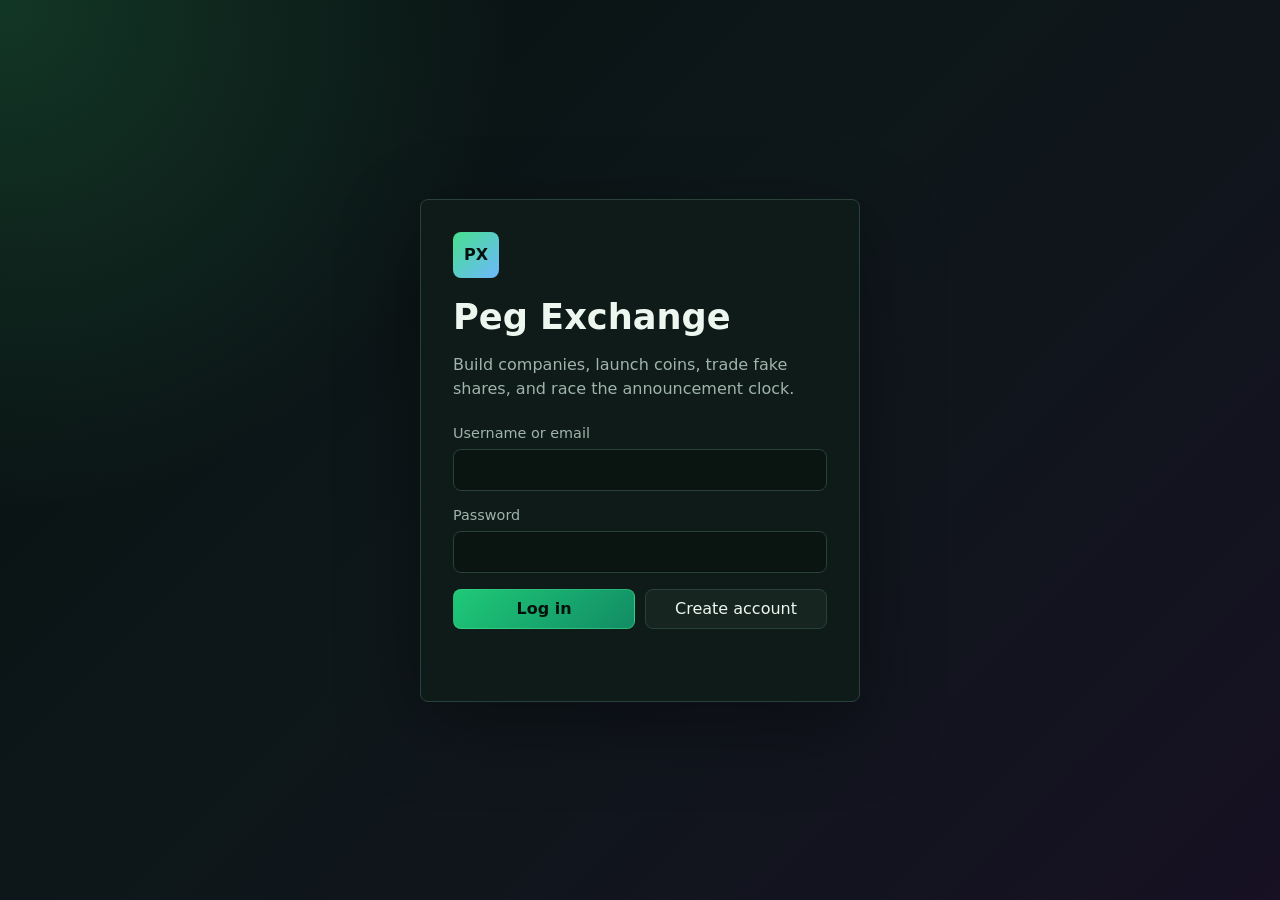
<file: index.html>
<!doctype html>
<html lang="en">
  <head>
    <meta charset="UTF-8" />
    <meta name="viewport" content="width=device-width, initial-scale=1.0" />
    <title>Peg Exchange</title>
    <link rel="stylesheet" href="styles.css" />
  </head>
  <body>
    <div id="app">
      <main class="auth-shell" id="authView">
        <section class="auth-panel">
          <div class="brand-mark">PX</div>
          <h1>Peg Exchange</h1>
          <p>Build companies, launch coins, trade fake shares, and race the announcement clock.</p>
          <form id="authForm" class="auth-form">
            <label>
              Username or email
              <input id="usernameInput" autocomplete="username" required maxlength="48" />
            </label>
            <label>
              Password
              <input id="passwordInput" type="password" autocomplete="current-password" required minlength="6" />
            </label>
            <div class="auth-actions">
              <button class="primary" type="submit" data-auth="login">Log in</button>
              <button type="button" id="signupButton">Create account</button>
            </div>
          </form>
          <p class="fineprint" id="authMessage"></p>
        </section>
      </main>

      <main class="market-shell hidden" id="marketView">
        <aside class="sidebar">
          <div class="brand-row">
            <div class="brand-mark">PX</div>
            <div>
              <strong>Peg Exchange</strong>
              <span id="syncStatus">Local market</span>
            </div>
          </div>
          <nav class="tabs" id="tabs">
            <button class="active" data-view="exchange">Exchange</button>
            <button data-view="portfolio">Portfolio</button>
            <button data-view="founder">Founder</button>
            <button data-view="bank">Bank</button>
          </nav>
          <section class="account-card">
            <span id="activeUser">Trader</span>
            <strong id="cashBalance">$100.00</strong>
            <small>Wallet cash</small>
            <button id="logoutButton">Log out</button>
          </section>
        </aside>

        <section class="content">
          <header class="topbar">
            <div>
              <h2 id="viewTitle">Exchange</h2>
              <p id="viewSubtitle">Live fake stocks and volatile crypto markets.</p>
            </div>
            <div class="market-clock">
              <span>Market tick</span>
              <strong id="marketClock">00:00</strong>
            </div>
          </header>

          <section class="notice-strip" id="notifications"></section>

          <section class="view active" id="exchangeView">
            <div class="toolbar">
              <input id="searchInput" placeholder="Search companies, coins, CEOs..." />
              <select id="assetFilter">
                <option value="all">All assets</option>
                <option value="stock">Stocks</option>
                <option value="crypto">Crypto</option>
              </select>
            </div>
            <div class="asset-grid" id="assetGrid"></div>
          </section>

          <section class="view" id="portfolioView">
            <div class="stats-grid">
              <article>
                <span>Total equity</span>
                <strong id="equityValue">$100.00</strong>
              </article>
              <article>
                <span>Bank balance</span>
                <strong id="bankBalance">$0.00</strong>
              </article>
              <article>
                <span>Loan debt</span>
                <strong id="loanBalance">$0.00</strong>
              </article>
            </div>
            <div class="holdings-list" id="holdingsList"></div>
          </section>

          <section class="view" id="founderView">
            <div class="founder-layout">
              <form class="tool-panel" id="createAssetForm">
                <h3>Create asset</h3>
                <label>
                  Name
                  <input id="assetName" required maxlength="32" placeholder="Orion Rockets" />
                </label>
                <label>
                  Ticker
                  <input id="assetTicker" required maxlength="6" placeholder="ORX" />
                </label>
                <label>
                  Type
                  <select id="assetType">
                    <option value="stock">Company stock</option>
                    <option value="crypto">Crypto currency</option>
                  </select>
                </label>
                <label>
                  Logo image
                  <input id="assetLogo" type="file" accept="image/*" />
                </label>
                <button class="primary" type="submit">Launch at $1.00</button>
              </form>

              <section class="owner-tools" id="ownerTools"></section>
            </div>
          </section>

          <section class="view" id="bankView">
            <div class="bank-grid">
              <form class="tool-panel" id="bankForm">
                <h3>Bank vault</h3>
                <p>Deposits gain 0.2% every market minute.</p>
                <label>
                  Amount
                  <input id="bankAmount" type="number" min="1" step="1" value="10" />
                </label>
                <div class="split-actions">
                  <button class="primary" type="button" id="depositButton">Deposit</button>
                  <button type="button" id="withdrawButton">Withdraw</button>
                </div>
              </form>
              <form class="tool-panel" id="loanForm">
                <h3>Loans</h3>
                <p>Borrow to trade. Debt grows 0.5% every market minute.</p>
                <label>
                  Amount
                  <input id="loanAmount" type="number" min="1" step="1" value="25" />
                </label>
                <div class="split-actions">
                  <button class="danger" type="button" id="borrowButton">Borrow</button>
                  <button type="button" id="repayButton">Repay</button>
                </div>
              </form>
            </div>
          </section>
        </section>
      </main>
    </div>

    <template id="assetCardTemplate">
      <article class="asset-card">
        <div class="asset-head">
          <img class="asset-logo" alt="" />
          <div>
            <h3></h3>
            <span class="ticker"></span>
          </div>
          <strong class="price"></strong>
        </div>
        <div class="asset-meta">
          <span class="peg"></span>
          <span class="movement"></span>
          <span class="owner"></span>
        </div>
        <div class="announcement"></div>
        <div class="chart-shell">
          <canvas class="pegGraph" width="560" height="260"></canvas>
          <div class="graph-stats"></div>
        </div>
        <div class="trade-row">
          <input class="tradeAmount" type="number" min="0.01" step="0.01" placeholder="Shares" />
          <button class="buyButton">Buy</button>
          <button class="sellButton">Sell</button>
        </div>
        <div class="trade-row compact">
          <button class="buyAllButton">Buy max</button>
          <button class="sellAllButton">Sell all</button>
        </div>
      </article>
    </template>

    <script type="module" src="app.js"></script>
  </body>
</html>
</file>
<file: styles.css>
:root {
  color-scheme: dark;
  --bg: #08110f;
  --panel: #101c19;
  --panel-2: #17231f;
  --line: #284139;
  --text: #edf7f0;
  --muted: #9fb4aa;
  --green: #46e08d;
  --red: #ff6d6d;
  --gold: #f4c95d;
  --blue: #6eb8ff;
  --violet: #b99cff;
  --shadow: 0 24px 80px rgba(0, 0, 0, 0.35);
}

* {
  box-sizing: border-box;
}

body {
  margin: 0;
  min-height: 100vh;
  background:
    radial-gradient(circle at top left, rgba(70, 224, 141, 0.18), transparent 32rem),
    linear-gradient(135deg, #07110f 0%, #0e171a 48%, #171123 100%);
  color: var(--text);
  font-family: Inter, ui-sans-serif, system-ui, -apple-system, BlinkMacSystemFont, "Segoe UI", sans-serif;
}

button,
input,
select {
  font: inherit;
}

button {
  min-height: 40px;
  border: 1px solid var(--line);
  border-radius: 8px;
  background: #162520;
  color: var(--text);
  cursor: pointer;
  transition: transform 140ms ease, border-color 140ms ease, background 140ms ease;
}

button:hover {
  transform: translateY(-1px);
  border-color: #527568;
  background: #1f312b;
}

button.primary {
  border-color: rgba(70, 224, 141, 0.45);
  background: linear-gradient(135deg, #1fc978, #128c65);
  color: #03120c;
  font-weight: 800;
}

button.danger {
  border-color: rgba(255, 109, 109, 0.45);
  background: #3b2020;
  color: #ffd7d7;
}

input,
select {
  width: 100%;
  min-height: 42px;
  border: 1px solid var(--line);
  border-radius: 8px;
  background: #0a1512;
  color: var(--text);
  padding: 0 12px;
  outline: none;
}

input:focus,
select:focus {
  border-color: var(--green);
  box-shadow: 0 0 0 3px rgba(70, 224, 141, 0.14);
}

label {
  display: grid;
  gap: 8px;
  color: var(--muted);
  font-size: 0.9rem;
}

.view {
  display: none;
}

.hidden {
  display: none !important;
}

.view.active {
  display: block;
}

.auth-shell {
  min-height: 100vh;
  display: grid;
  place-items: center;
  padding: 24px;
}

.auth-panel {
  width: min(440px, 100%);
  padding: 32px;
  border: 1px solid var(--line);
  border-radius: 8px;
  background: rgba(16, 28, 25, 0.92);
  box-shadow: var(--shadow);
}

.brand-mark {
  width: 46px;
  height: 46px;
  display: grid;
  place-items: center;
  border-radius: 8px;
  background: linear-gradient(135deg, var(--green), var(--blue));
  color: #06110e;
  font-weight: 900;
}

.auth-panel h1 {
  margin: 18px 0 8px;
  font-size: 2.2rem;
}

.auth-panel p {
  color: var(--muted);
  line-height: 1.5;
}

.auth-form {
  display: grid;
  gap: 16px;
  margin-top: 24px;
}

.auth-actions,
.split-actions,
.trade-row {
  display: grid;
  grid-template-columns: 1fr 1fr;
  gap: 10px;
}

.fineprint {
  min-height: 24px;
  margin-bottom: 0;
  color: var(--gold);
}

.market-shell {
  min-height: 100vh;
  display: grid;
  grid-template-columns: 280px 1fr;
}

.sidebar {
  min-height: 100vh;
  border-right: 1px solid var(--line);
  background: rgba(7, 17, 15, 0.86);
  padding: 18px;
  position: sticky;
  top: 0;
}

.brand-row {
  display: flex;
  gap: 12px;
  align-items: center;
  margin-bottom: 26px;
}

.brand-row span,
.account-card small,
.market-clock span {
  display: block;
  color: var(--muted);
  font-size: 0.8rem;
}

.tabs {
  display: grid;
  gap: 8px;
}

.tabs button {
  text-align: left;
  padding: 0 12px;
}

.tabs button.active {
  border-color: var(--green);
  background: rgba(70, 224, 141, 0.13);
}

.account-card,
.tool-panel,
.asset-card,
.stats-grid article {
  border: 1px solid var(--line);
  border-radius: 8px;
  background: rgba(16, 28, 25, 0.92);
}

.account-card {
  margin-top: 24px;
  padding: 16px;
  display: grid;
  gap: 8px;
}

.account-card strong {
  font-size: 1.8rem;
}

.content {
  padding: 24px;
  max-width: 1480px;
  width: 100%;
}

.topbar {
  display: flex;
  justify-content: space-between;
  gap: 16px;
  align-items: center;
  margin-bottom: 18px;
}

.topbar h2 {
  margin: 0 0 4px;
  font-size: 2rem;
}

.topbar p {
  margin: 0;
  color: var(--muted);
}

.market-clock {
  min-width: 130px;
  border: 1px solid var(--line);
  border-radius: 8px;
  padding: 12px;
  background: #0b1513;
  text-align: right;
}

.notice-strip {
  display: grid;
  gap: 8px;
  margin-bottom: 16px;
}

.notice {
  border: 1px solid var(--line);
  border-left: 4px solid var(--gold);
  border-radius: 8px;
  padding: 10px 12px;
  background: rgba(244, 201, 93, 0.08);
  color: #ffe7a1;
}

.toolbar {
  display: grid;
  grid-template-columns: minmax(220px, 1fr) 180px;
  gap: 12px;
  margin-bottom: 16px;
}

.asset-grid {
  display: grid;
  grid-template-columns: repeat(auto-fill, minmax(380px, 1fr));
  gap: 14px;
}

.asset-card {
  padding: 16px;
  display: grid;
  gap: 14px;
  min-height: 270px;
}

.asset-head {
  display: grid;
  grid-template-columns: 54px 1fr auto;
  gap: 12px;
  align-items: center;
}

.asset-logo {
  width: 54px;
  height: 54px;
  border-radius: 8px;
  object-fit: cover;
  background: #25352f;
}

.asset-head h3 {
  margin: 0 0 3px;
  font-size: 1.05rem;
}

.ticker {
  color: var(--muted);
  font-size: 0.82rem;
  letter-spacing: 0.08em;
}

.price {
  font-size: 1.25rem;
}

.asset-meta {
  display: grid;
  grid-template-columns: repeat(3, 1fr);
  gap: 8px;
}

.asset-meta span {
  min-height: 48px;
  border: 1px solid #223931;
  border-radius: 8px;
  padding: 8px;
  color: var(--muted);
  background: #0c1714;
  font-size: 0.78rem;
}

.movement.up {
  color: var(--green);
}

.movement.down {
  color: var(--red);
}

.announcement {
  min-height: 58px;
  color: var(--muted);
  line-height: 1.45;
}

.chart-shell {
  overflow: hidden;
  border: 1px solid #dbe7ee;
  border-radius: 8px;
  background: #fbfdff;
}

.pegGraph {
  display: block;
  width: 100%;
  height: 210px;
}

.graph-stats {
  display: grid;
  grid-template-columns: repeat(4, 1fr);
  border-top: 1px solid #e4edf3;
  background: #f6fafc;
  color: #52636f;
  font-size: 0.74rem;
}

.graph-stats span {
  padding: 8px;
  border-right: 1px solid #e4edf3;
  white-space: nowrap;
  overflow: hidden;
  text-overflow: ellipsis;
}

.graph-stats span:last-child {
  border-right: none;
}

.trade-row {
  grid-template-columns: 1fr 76px 76px;
}

.trade-row.compact {
  grid-template-columns: 1fr 1fr;
}

.stats-grid {
  display: grid;
  grid-template-columns: repeat(3, 1fr);
  gap: 12px;
  margin-bottom: 16px;
}

.stats-grid article {
  padding: 16px;
}

.stats-grid span {
  display: block;
  color: var(--muted);
}

.stats-grid strong {
  display: block;
  margin-top: 6px;
  font-size: 1.6rem;
}

.holdings-list,
.owner-tools,
.bank-grid,
.founder-layout {
  display: grid;
  gap: 14px;
}

.bank-grid,
.founder-layout {
  grid-template-columns: minmax(280px, 380px) 1fr;
  align-items: start;
}

.tool-panel {
  padding: 16px;
  display: grid;
  gap: 14px;
}

.tool-panel h3 {
  margin: 0;
}

.tool-panel p {
  margin: 0;
  color: var(--muted);
  line-height: 1.45;
}

.owner-card {
  border: 1px solid var(--line);
  border-radius: 8px;
  background: rgba(16, 28, 25, 0.92);
  padding: 16px;
  display: grid;
  gap: 14px;
}

.owner-header,
.holding-row {
  display: flex;
  justify-content: space-between;
  gap: 12px;
  align-items: center;
}

.owner-form {
  display: grid;
  grid-template-columns: 1fr 130px 150px 110px;
  gap: 10px;
}

.owner-form textarea {
  width: 100%;
  min-height: 72px;
  border: 1px solid var(--line);
  border-radius: 8px;
  background: #0a1512;
  color: var(--text);
  padding: 10px 12px;
  resize: vertical;
}

.range-wrap {
  display: grid;
  gap: 8px;
}

.range-wrap input {
  padding: 0;
}

.cost-row {
  display: grid;
  grid-template-columns: 1fr 120px 150px 120px;
  gap: 10px;
}

.holding-row {
  border: 1px solid var(--line);
  border-radius: 8px;
  background: rgba(16, 28, 25, 0.92);
  padding: 14px;
}

.positive {
  color: var(--green);
}

.negative {
  color: var(--red);
}

@media (max-width: 860px) {
  .market-shell,
  .bank-grid,
  .founder-layout {
    grid-template-columns: 1fr;
  }

  .sidebar {
    min-height: auto;
    position: static;
    border-right: none;
    border-bottom: 1px solid var(--line);
  }

  .tabs {
    grid-template-columns: repeat(4, 1fr);
  }

  .topbar,
  .holding-row {
    align-items: stretch;
    flex-direction: column;
  }

  .toolbar,
  .stats-grid,
  .owner-form,
  .cost-row {
    grid-template-columns: 1fr;
  }

  .trade-row {
    grid-template-columns: 1fr;
  }

  .asset-grid {
    grid-template-columns: 1fr;
  }

  .graph-stats {
    grid-template-columns: repeat(2, 1fr);
  }
}
</file>
